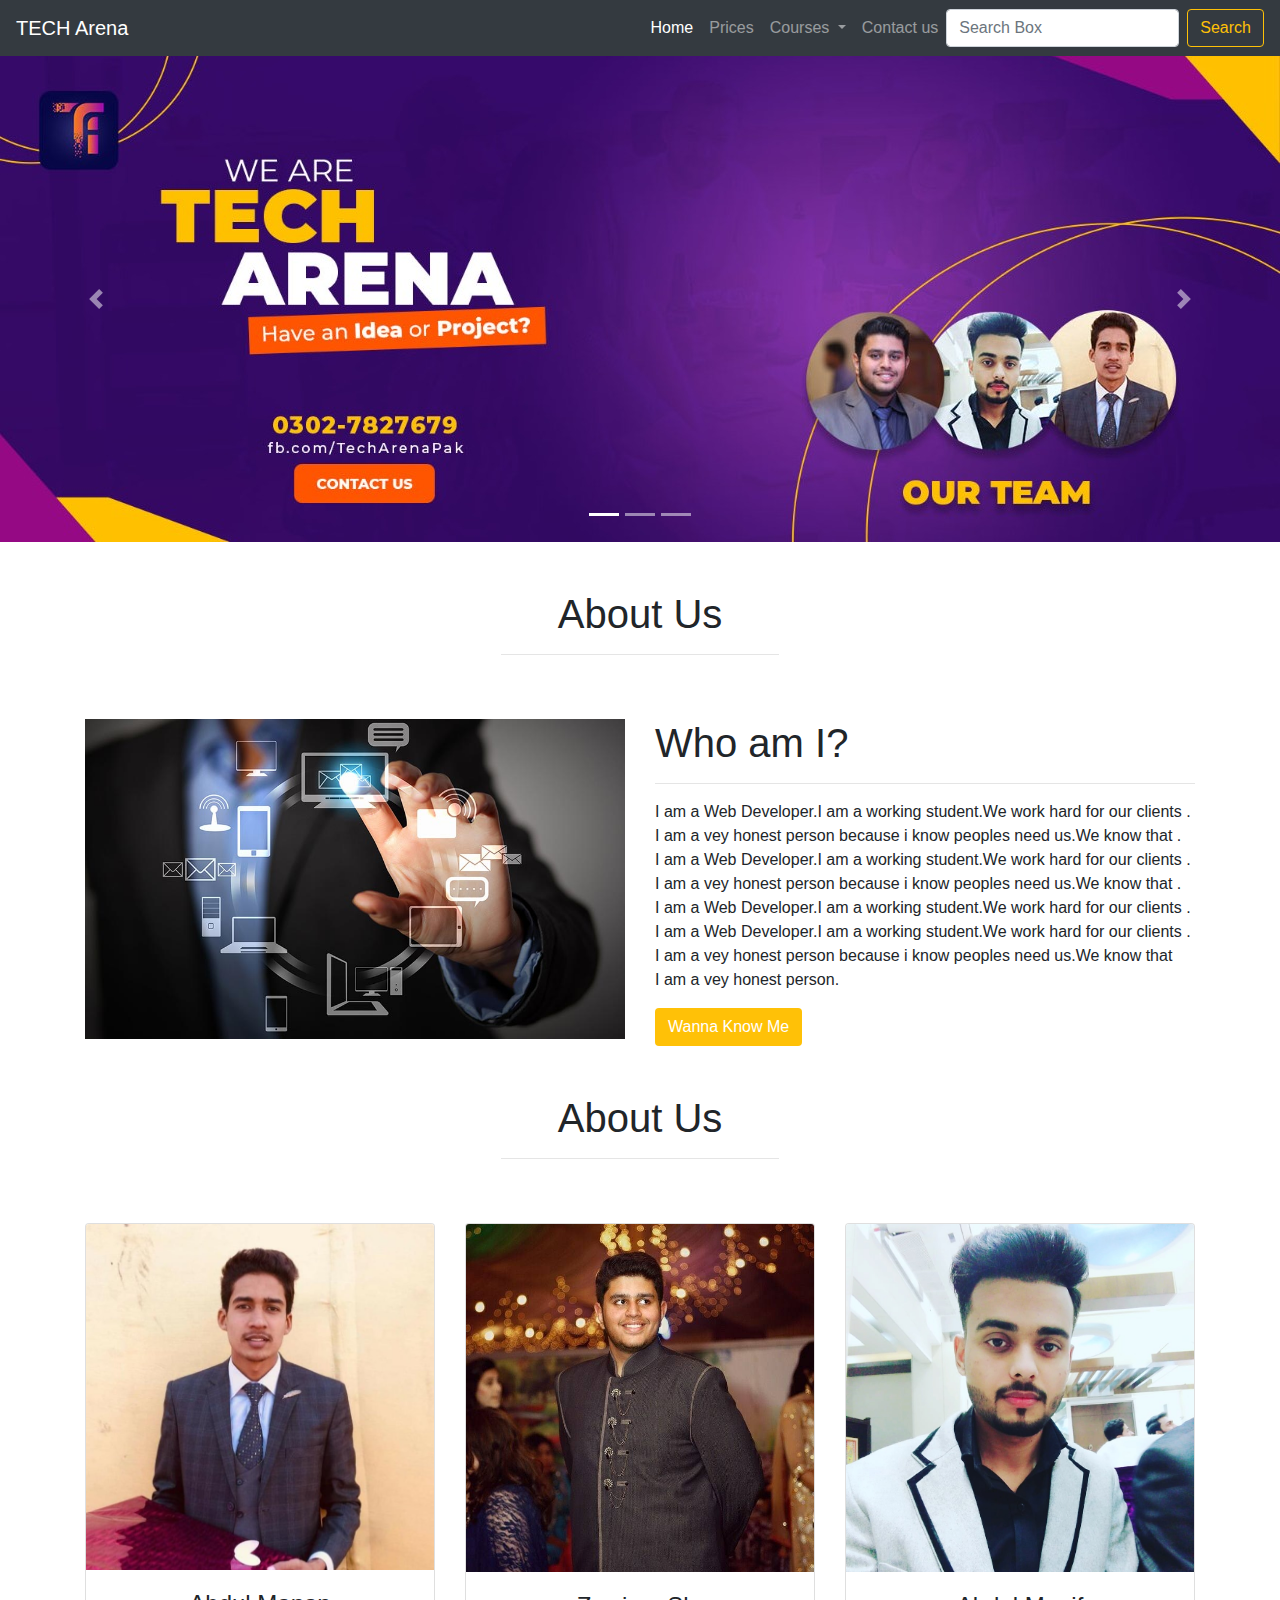
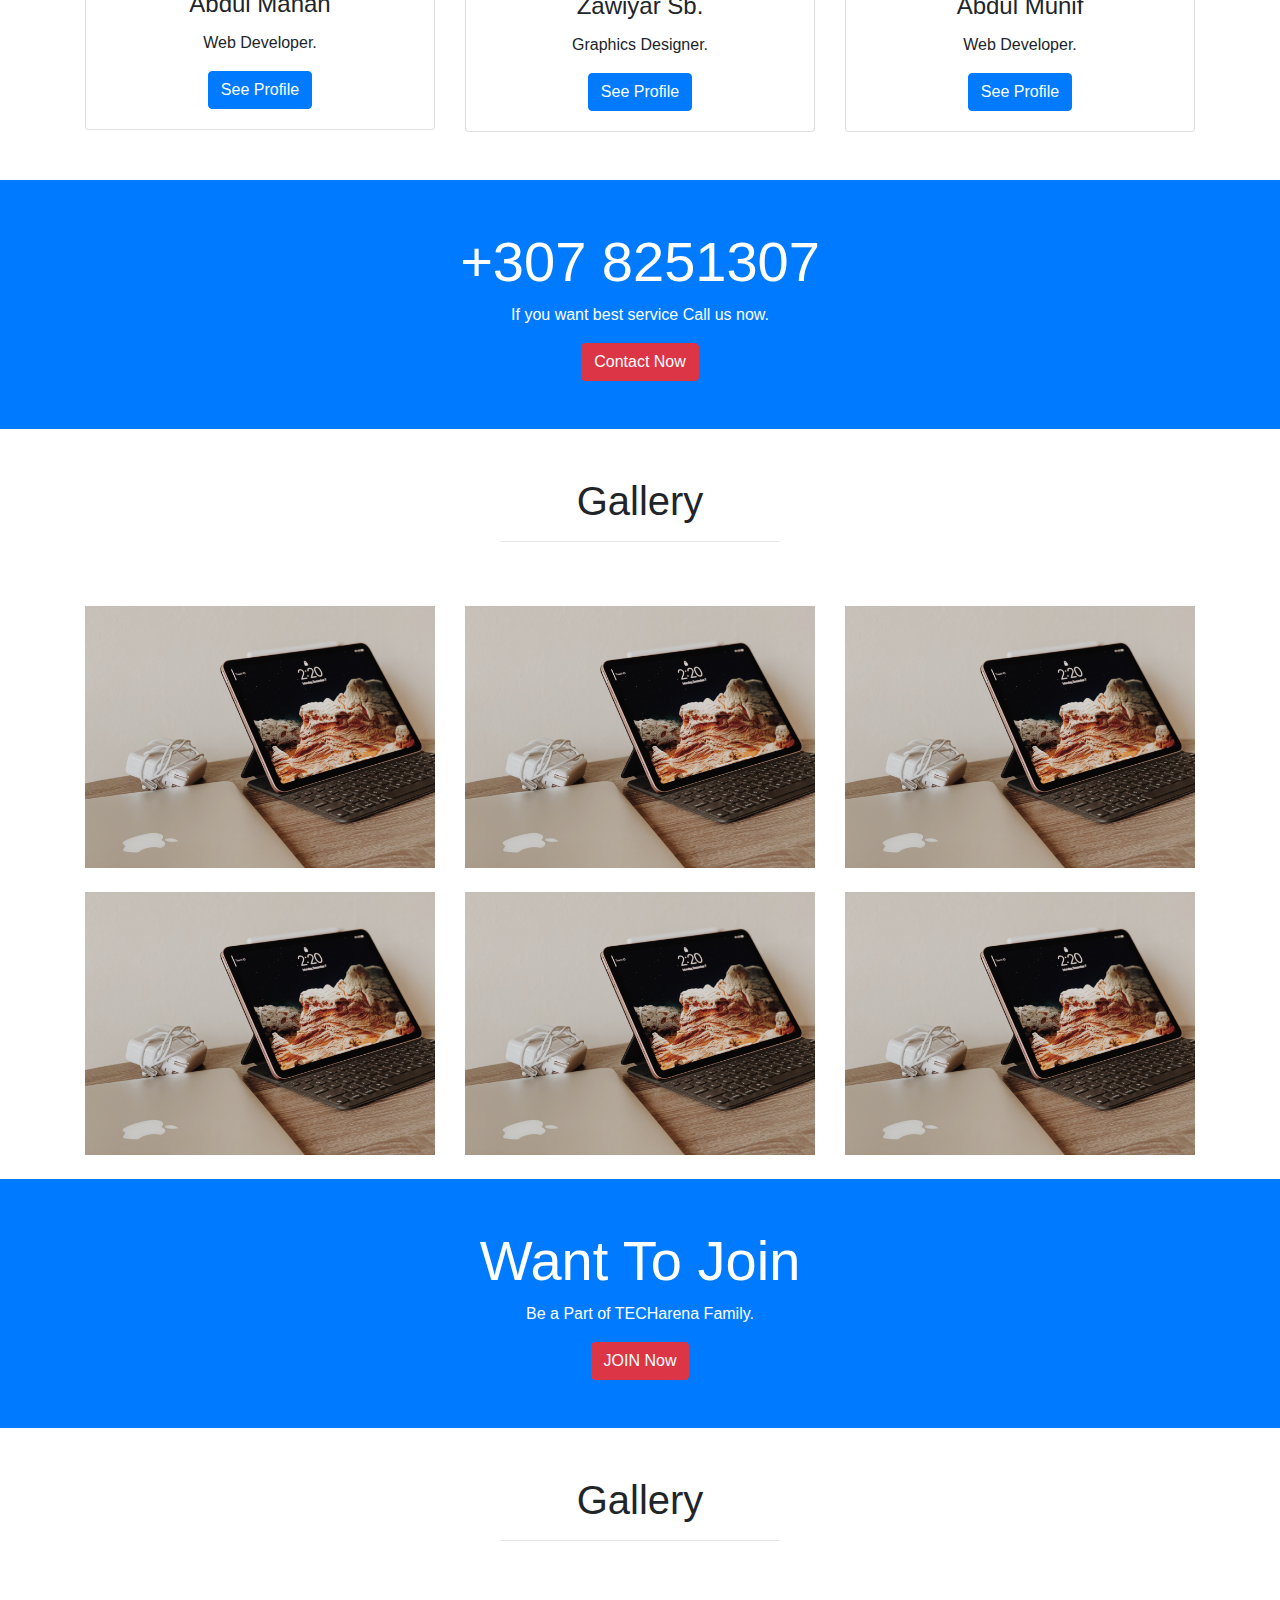
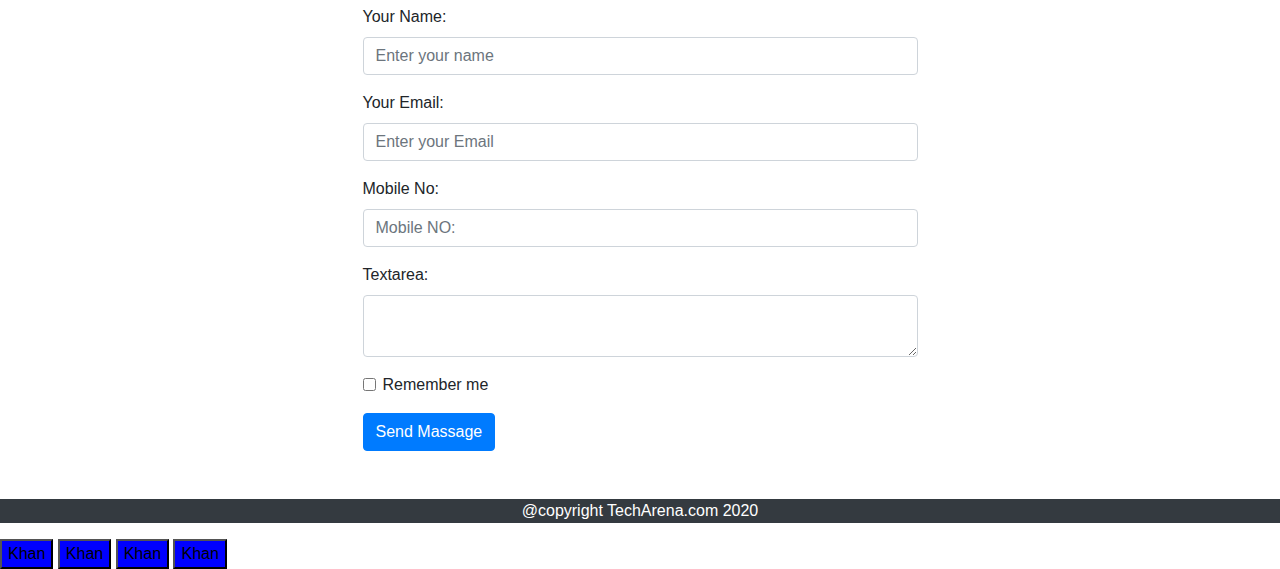
<file: index.html>
<!DOCTYPE html>
<html lang="en">
<head>
    <meta charset="UTF-8">
    <meta name="viewport" content="width=device-width, initial-scale=1.0">
    <title>Bootstrap class 01</title>

    <!--Stylsheet Link-->
    <link rel="stylesheet" href="css/style.css">

    <!--JQuery & Popper JS CDN Link-->
    <script src="https://code.jquery.com/jquery-3.2.1.slim.min.js" integrity="sha384-KJ3o2DKtIkvYIK3UENzmM7KCkRr/rE9/Qpg6aAZGJwFDMVNA/GpGFF93hXpG5KkN" crossorigin="anonymous"></script>
    <script src="https://cdnjs.cloudflare.com/ajax/libs/popper.js/1.12.9/umd/popper.min.js" integrity="sha384-ApNbgh9B+Y1QKtv3Rn7W3mgPxhU9K/ScQsAP7hUibX39j7fakFPskvXusvfa0b4Q" crossorigin="anonymous"></script>

    <!--CSS & JS CDN Link-->
    <link rel="stylesheet" href="https://maxcdn.bootstrapcdn.com/bootstrap/4.0.0/css/bootstrap.min.css" integrity="sha384-Gn5384xqQ1aoWXA+058RXPxPg6fy4IWvTNh0E263XmFcJlSAwiGgFAW/dAiS6JXm" crossorigin="anonymous">
    <script src="https://maxcdn.bootstrapcdn.com/bootstrap/4.0.0/js/bootstrap.min.js" integrity="sha384-JZR6Spejh4U02d8jOt6vLEHfe/JQGiRRSQQxSfFWpi1MquVdAyjUar5+76PVCmYl" crossorigin="anonymous"></script>
</head>
<body>
    <!-- Nab bar code Start-->
    <nav class="navbar navbar-expand-lg navbar-dark bg-dark" style="position: fixed; z-index: 1; width: 100%;">
        <a class="navbar-brand" href="index.html">TECH Arena</a>
        <button class="navbar-toggler" type="button" data-toggle="collapse" data-target="#navbarSupportedContent" aria-controls="navbarSupportedContent" aria-expanded="false" aria-label="Toggle navigation">
          <span class="navbar-toggler-icon"></span>
        </button>
      
        <div class="collapse navbar-collapse" id="navbarSupportedContent">
          <ul class="navbar-nav ml-auto">
            <li class="nav-item active">
              <a class="nav-link" href="index.html">Home <span class="sr-only">(current)</span></a>
            </li>
            <li class="nav-item">
              <a class="nav-link" href="Sub_Pages/Prices.html">Prices</a>
            </li>
            <li class="nav-item dropdown">
              <a class="nav-link dropdown-toggle" href="#" id="navbarDropdown" role="button" data-toggle="dropdown" aria-haspopup="true" aria-expanded="false">
                Courses
              </a>
              <div class="dropdown-menu" aria-labelledby="navbarDropdown">
                <a class="dropdown-item" href="Sub_Pages/web.html">Web Dev.</a>
                <a class="dropdown-item" href="Sub_Pages/desging.html">Graphics</a>
                <a class="dropdown-item" href="Sub_Pages/programming.html">Programming</a>
              </div>
            </li>
            <li class="nav-item">
              <a class="nav-link" href="#">Contact us</a>
            </li>
          </ul>
          <form class="form-inline my-2 my-lg-0">
            <input class="form-control mr-sm-2" type="search" placeholder="Search Box" aria-label="Search">
            <button class="btn btn-outline-warning my-2 my-sm-0" type="submit">Search</button>
          </form>
        </div>
      </nav>
      <!-- Nab bar code end-->

      <!--Carusal code start-->
      <div id="carouselExampleIndicators" class="carousel slide" data-ride="carousel" style="top:55px;">
        <ol class="carousel-indicators">
          <li data-target="#carouselExampleIndicators" data-slide-to="0" class="active"></li>
          <li data-target="#carouselExampleIndicators" data-slide-to="1"></li>
          <li data-target="#carouselExampleIndicators" data-slide-to="2"></li>
        </ol>
        <div class="carousel-inner">
          <div class="carousel-item active">
            <img class="d-block w-100" src="images/img (10).jpeg" alt="First slide">
          </div>
          <div class="carousel-item">
            <img class="d-block w-100" src="images/img (5).jpeg" alt="Second slide">
          </div>
          <div class="carousel-item">
            <img class="d-block w-100" src="images/img (10).jpeg" alt="Third slide">
          </div>
        </div>
        <a class="carousel-control-prev" href="#carouselExampleIndicators" role="button" data-slide="prev">
          <span class="carousel-control-prev-icon" aria-hidden="true"></span>
          <span class="sr-only">Previous</span>
        </a>
        <a class="carousel-control-next" href="#carouselExampleIndicators" role="button" data-slide="next">
          <span class="carousel-control-next-icon" aria-hidden="true"></span>
          <span class="sr-only">Next</span>
        </a>
      </div>
      <!--Carusal code end-->

      <!--About us start-->
      <section>
        <div class="container">
          <div style="margin-top:55px;">
            <h1 class="text-center text-capitalize pt-5 margin-top:55px;">About us</h1>
            <hr class="w-25 mx-auto pt-5">
          </div>
            <div class="row">
                <div class="col-lg-6 col-mid-6 col-12">
                    <img src="images/img (7).jpeg" class="img-fluid">
                </div>

                <div class="col-lg-6 col-mid-6 col-12">
                  <h1>Who am I?</h1>
                  <hr>
                  <p>
                    I am a Web Developer.I am a working student.We work hard for our clients .<br>
                    I am a vey honest person because i know peoples need us.We know that   . <br>
                    I am a Web Developer.I am a working student.We work hard for our clients  .<br>
                    I am a vey honest person because i know peoples need us.We know that   . <br>
                    I am a Web Developer.I am a working student.We work hard for our clients .<br>
                    I am a Web Developer.I am a working student.We work hard for our clients .<br>
                    I am a vey honest person because i know peoples need us.We know that  <br>
                    I am a vey honest person.
                  </p>
                  <button class="btn bg-warning text-white">Wanna Know Me</button>
                </div>
            </div>
        </div>
      </section>
      <!--About us End-->

      <!--Service part start-->
      <section>
        <div class="container">
            <h1 class="text-center text-capitalize pt-5">About us</h1>
            <hr class="w-25 mx-auto pt-5">
     
             <div class="row text-center mb-5">
                <div class="col-lg-4 col-md-4 col-12">
                  <div class="card" style="width:350px">
                    <img class="card-img-top" src="images/img(17).jpeg">
                    <div class="card-body">
                      <h4 class="card-title">Abdul Manan</h4>
                      <p class="card-text">Web Developer.</p>
                      <a href="#" class="btn btn-primary">See Profile</a>
                    </div>
                  </div>
                </div>

                  <div class="col-lg-4 col-md-4 col-12">
                    <div class="card" style="width:350px">
                      <img class="card-img-top" src="images/img(16).jpeg">
                      <div class="card-body">
                        <h4 class="card-title">Zawiyar Sb.</h4>
                        <p class="card-text">Graphics Designer.</p>
                        <a href="#" class="btn btn-primary">See Profile</a>
                      </div>
                    </div>
                  </div>

                    <div class="col-lg-4 col-md-4 col-12">
                      <div class="card" style="width:350px">
                        <img class="card-img-top" src="images/img (11).jpeg">
                        <div class="card-body">
                          <h4 class="card-title">Abdul Munif</h4>
                          <p class="card-text">Web Developer.</p>
                          <a href="#" class="btn btn-primary">See Profile</a>
                        </div>
                      </div>
                    </div>
            </div >
       </div>
     </section>
     <!--Service part start-->

     <!--Contact demo start-->
     <section class="bg-primary">

        <article class="py-5 text-center text-white">
            <div>
                <h3 class="display-4">+307 8251307</h3>
                <p>If you want best service Call us now.</p>
                <button class="btn btn-danger">Contact Now</button>
            </div>
        </article>

     </section>
      <!--Contact demo end-->
        
       <!--Gallery start-->

       <section>
        <div class="container">
            <h1 class="text-center text-capitalize pt-5">Gallery</h1>
            <hr class="w-25 mx-auto pt-5">

            <div class="row">

                    <div class="col-lg-4 col-md-2 col-12 mb-4">
                       <img src="images/img (1).jpeg" class="img-fluid">
                    </div>

                     <div class="col-lg-4 col-md-2 col-12 mb-4">
                        <img src="images/img (1).jpeg" class="img-fluid">
                     </div>

                      <div class="col-lg-4 col-md-2 col-12 mb-4">
                         <img src="images/img (1).jpeg" class="img-fluid">
                      </div>
                  
                      <div class="col-lg-4 col-md-2 col-12 mb-4">
                         <img src="images/img (1).jpeg" class="img-fluid">
                       </div>
                
                       <div class="col-lg-4 col-md-2 col-12 mb-4">
                          <img src="images/img (1).jpeg" class="img-fluid">
                       </div>
              
                      <div class="col-lg-4 col-md-2 col-12 mb-4">
                        <img src="images/img (1).jpeg" class="img-fluid">
                       </div>
            </div>
         </div>
     </section>
      <!--Gallery end-->
             
      <!--Register form start-->

      <section class="bg-primary">

        <article class="py-5">
            <div class="text-center text-white">
                <h3 class="display-4 text">Want To Join</h3>
                <p>Be a Part of TECHarena Family.</p>
                <button class="btn btn-danger" data-toggle="modal" data-target="#myModal">JOIN Now</button>
            </div>

            <!-- The Modal -->
          <div class="modal fade" id="myModal">
              <div class="modal-dialog modal-dialog-centered">
                 <div class="modal-content">
            
                    <!-- Modal Header -->
                   <div class="modal-header">
                     <h4 class="modal-title">Signup</h4>
                        <button type="button" class="close" data-dismiss="modal">&times;</button>
                   </div>

                   <!-- Modal body -->
                   <div class="modal-body">

                        <form action="/action_page.php">
                          <div class="form-group">
                            <label for="email">Email address:</label>
                            <input type="email" class="form-control" placeholder="Enter email" id="email" autocomplete="off">
                          </div>
                          <div class="form-group">
                            <label for="pwd">Password:</label>
                            <input type="password" class="form-control" placeholder="Enter password" id="pwd">
                          </div>
                          <div class="form-group form-check">
                            <label class="form-check-label">
                              <input class="form-check-input" type="checkbox"> Remember me
                            </label>
                          </div>
                          <button type="submit" class="btn btn-primary">Submit</button>
                        </form>
                    </div>
                     <!-- Modal footer -->
                     <div class="modal-footer">
                      <button type="button" class="btn btn-secondary" data-dismiss="modal">Close</button>
                    </div>

               
                 </div>
               </div>
            </div>
         </article>
       </section>

       <!--register end-->

       <!--contact us start-->
       <section>
        <div class="container mb-5">
            <h1 class="text-center text-capitalize pt-5">Gallery</h1>
            <hr class="w-25 mx-auto pt-5">
            <div class="w-50 mx-auto">
              <form action="/action_page.php">
                <div class="form-group">
                  <label for="email">Your Name:</label>
                  <input type="text" class="form-control" placeholder="Enter your name" id="email" autocomplete="of">
                </div>

                <div class="form-group">
                  <label for="email">Your Email:</label>
                  <input type="email" class="form-control" placeholder="Enter your Email" id="email" autocomplete="of">
                </div>

                <div class="form-group">
                  <label for="Mobile Number">Mobile No:</label>
                  <input type="Number" class="form-control" placeholder="Mobile NO:" id="pwd" autocomplete="of">
                </div>

                <div class="form-group">
                    <label>Textarea:</label>
                    <textarea class="form-control"></textarea>
                </div>
                <div class="form-group form-check">
                  <label class="form-check-label">
                    <input class="form-check-input" type="checkbox"> Remember me
                  </label>
                </div>
                <button type="submit" class="btn btn-primary">Send Massage</button>
               </form>
            </div>
          </div>
       </section>
       <!--contact us End-->

       <!--Footer Start-->

       <footer>
         <p class="text-center bg-dark text-white">
           @copyright TechArena.com 2020</p>
       </footer>
       <button class="khan">Khan</button>
       <button class="khan1">Khan</button>
       <button class="khan2">Khan</button>
       <button class="khan3">Khan</button>

      <script>
        $(document).ready(function(){
         $(".khan").click(function(){
          alert("clicked");
         });
        });
      </script>

      <script>
        $(document).ready(function(){
          $(".khan3").mouseleave(function(){
            alert("mouse leave");
          });
        });
      </script>


</body>
</html>
</file>
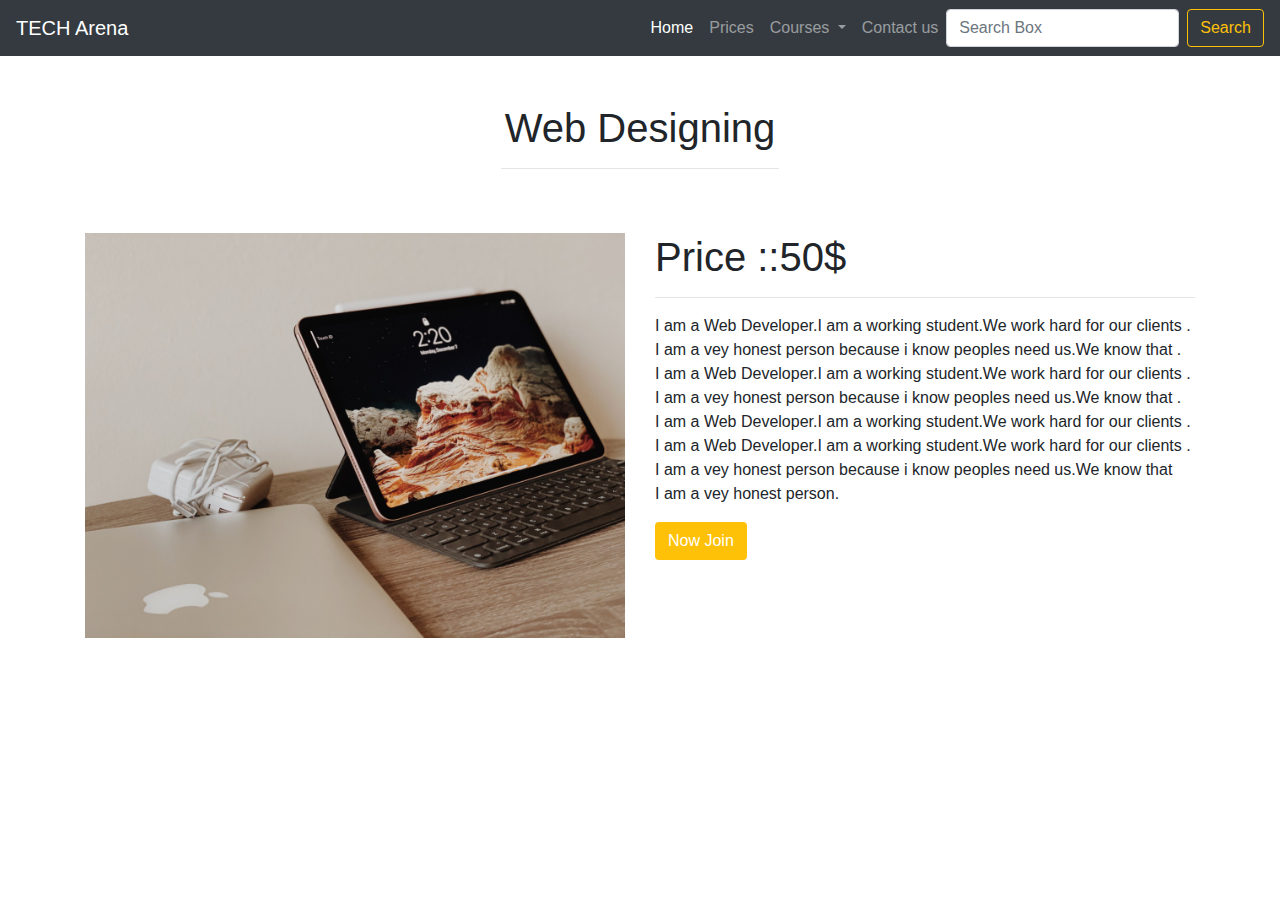
<file: Sub_Pages/desging.html>
<!DOCTYPE html>
<html lang="en">
<head>
    <meta charset="UTF-8">
    <meta name="viewport" content="width=device-width, initial-scale=1.0">
    <title>Desgining</title>
    <link rel="stylesheet" href="../bootstrap.css/bootstrap.min.css">
    <link rel="stylesheet" href="../css/style.css">
     <!--JQuery & Popper JS CDN Link-->
     <script src="https://code.jquery.com/jquery-3.2.1.slim.min.js" integrity="sha384-KJ3o2DKtIkvYIK3UENzmM7KCkRr/rE9/Qpg6aAZGJwFDMVNA/GpGFF93hXpG5KkN" crossorigin="anonymous"></script>
     <script src="https://cdnjs.cloudflare.com/ajax/libs/popper.js/1.12.9/umd/popper.min.js" integrity="sha384-ApNbgh9B+Y1QKtv3Rn7W3mgPxhU9K/ScQsAP7hUibX39j7fakFPskvXusvfa0b4Q" crossorigin="anonymous"></script>
 
     <!--CSS & JS CDN Link-->
     <link rel="stylesheet" href="https://maxcdn.bootstrapcdn.com/bootstrap/4.0.0/css/bootstrap.min.css" integrity="sha384-Gn5384xqQ1aoWXA+058RXPxPg6fy4IWvTNh0E263XmFcJlSAwiGgFAW/dAiS6JXm" crossorigin="anonymous">
     <script src="https://maxcdn.bootstrapcdn.com/bootstrap/4.0.0/js/bootstrap.min.js" integrity="sha384-JZR6Spejh4U02d8jOt6vLEHfe/JQGiRRSQQxSfFWpi1MquVdAyjUar5+76PVCmYl" crossorigin="anonymous"></script>
</head>
<body>
    
   <!-- Nab bar code Start-->
   <nav class="navbar navbar-expand-lg navbar-dark bg-dark" style=" z-index: 1; width: 100%;">
    <a class="navbar-brand" href="../index.html">TECH Arena</a>
    <button class="navbar-toggler" type="button" data-toggle="collapse" data-target="#navbarSupportedContent" aria-controls="navbarSupportedContent" aria-expanded="false" aria-label="Toggle navigation">
      <span class="navbar-toggler-icon"></span>
    </button>
  
    <div class="collapse navbar-collapse" id="navbarSupportedContent">
      <ul class="navbar-nav ml-auto">
        <li class="nav-item active">
          <a class="nav-link" href="../index.html">Home <span class="sr-only">(current)</span></a>
        </li>
        <li class="nav-item">
          <a class="nav-link" href="Prices.html">Prices</a>
        </li>
        <li class="nav-item dropdown">
          <a class="nav-link dropdown-toggle" href="#" id="navbarDropdown" role="button" data-toggle="dropdown" aria-haspopup="true" aria-expanded="false">
            Courses
          </a>
          <div class="dropdown-menu" aria-labelledby="navbarDropdown">
            <a class="dropdown-item" href="web.html">Web Dev.</a>
            <a class="dropdown-item" href="desging.html">Graphics</a>
            <a class="dropdown-item" href="programming.html">Programming</a>
          </div>
        </li>
        <li class="nav-item">
          <a class="nav-link" href="#">Contact us</a>
        </li>
      </ul>
      <form class="form-inline my-2 my-lg-0">
        <input class="form-control mr-sm-2" type="search" placeholder="Search Box" aria-label="Search">
        <button class="btn btn-outline-warning my-2 my-sm-0" type="submit">Search</button>
      </form>
    </div>
  </nav>
  <!-- Nab bar code end-->

      <section>
        <div class="container">
            <h1 class="text-center text-capitalize pt-5" style="top:55px;">Web Designing</h1>
            <hr class="w-25 mx-auto pt-5">

            <div class="row">
                <div class="col-lg-6 col-mid-6 col-12">
                    <img src="../images/img (1).jpeg" class="img-fluid">
                </div>

                <div class="col-lg-6 col-mid-6 col-12">
                  <h1>Price ::50$</h1>
                  <hr>
                  <p>
                    I am a Web Developer.I am a working student.We work hard for our clients .<br>
                    I am a vey honest person because i know peoples need us.We know that   . <br>
                    I am a Web Developer.I am a working student.We work hard for our clients  .<br>
                    I am a vey honest person because i know peoples need us.We know that   . <br>
                    I am a Web Developer.I am a working student.We work hard for our clients .<br>
                    I am a Web Developer.I am a working student.We work hard for our clients .<br>
                    I am a vey honest person because i know peoples need us.We know that  <br>
                    I am a vey honest person.
                  </p>
                  <button class="btn bg-warning text-white">Now Join</button>
                </div>
            </div>
        </div>
      </section>

</body>
</html>
</file>
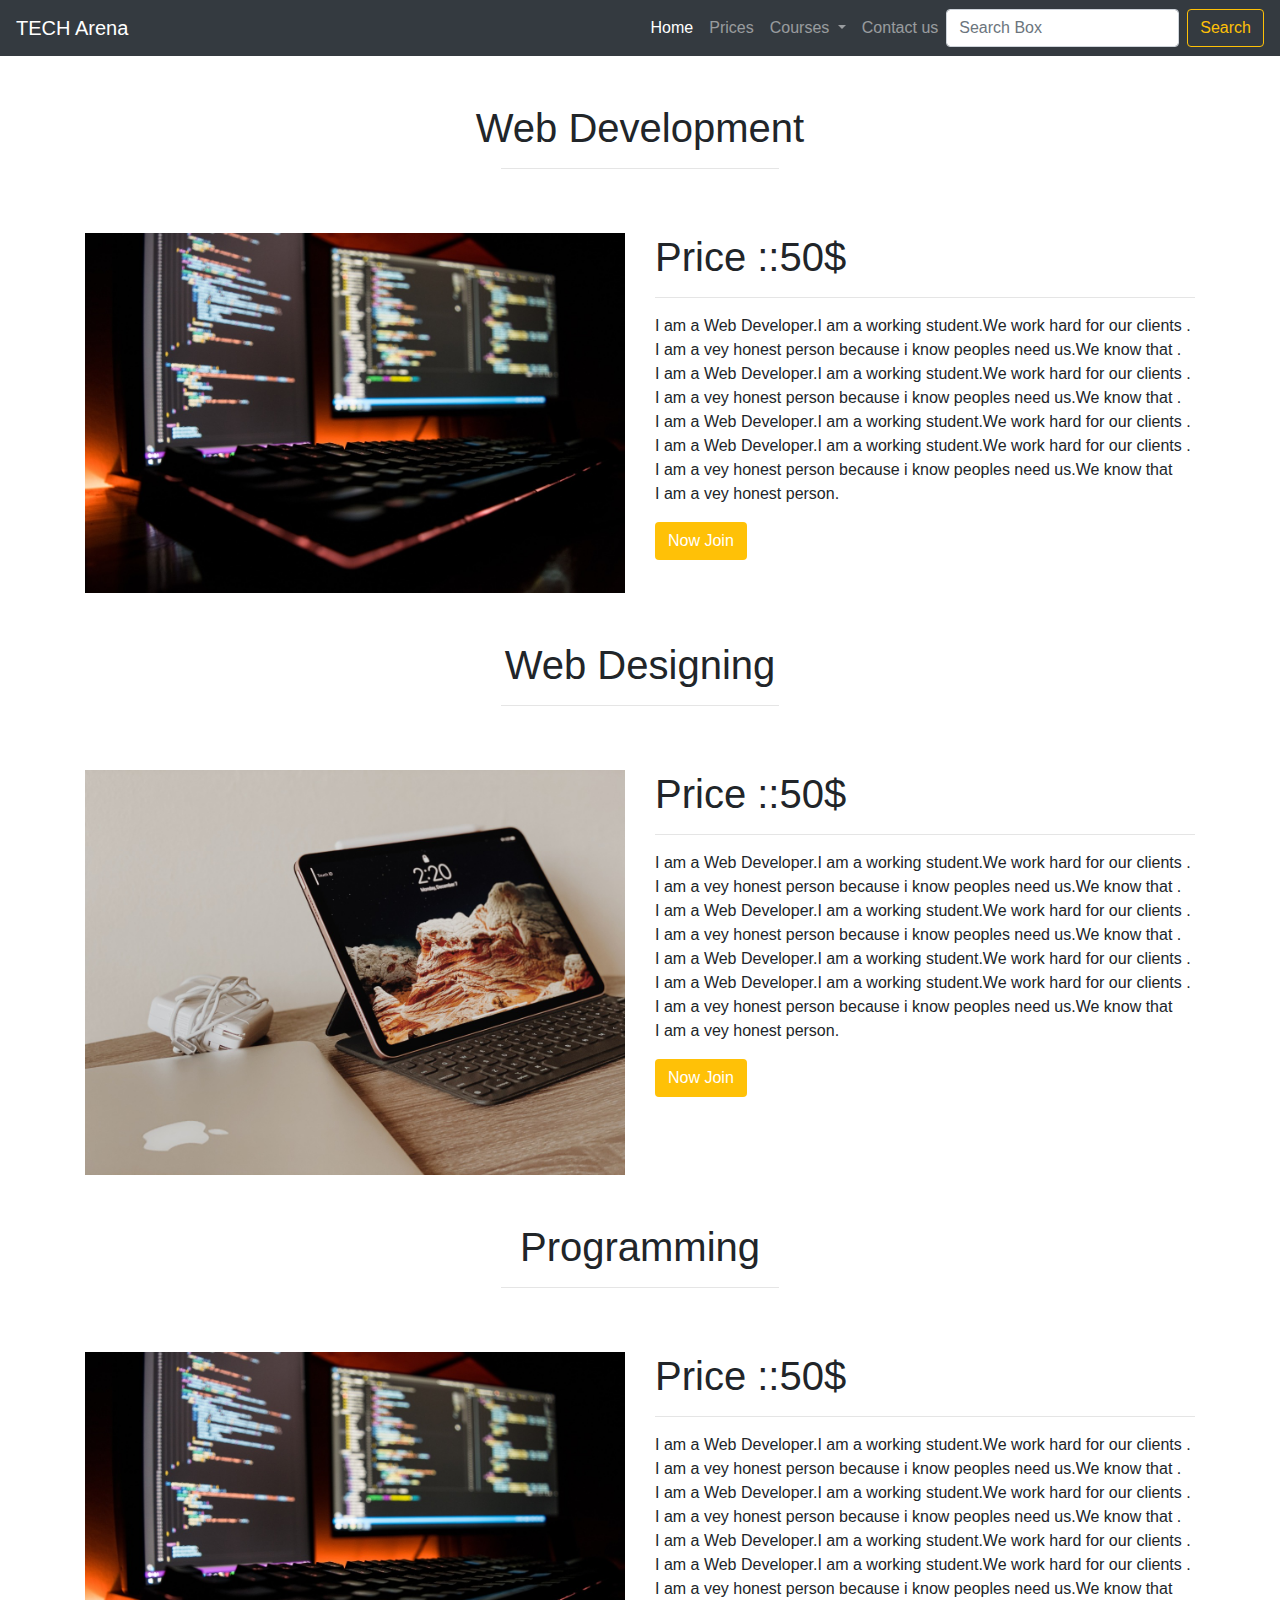
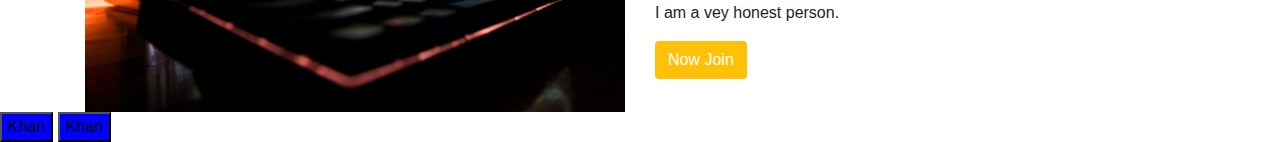
<file: Sub_Pages/Prices.html>
<!DOCTYPE html>
<html lang="en">
<head>
    <meta charset="UTF-8">
    <meta name="viewport" content="width=device-width, initial-scale=1.0">
    <link rel="stylesheet" href="../css/style.css">
    <link rel="stylesheet" href="../bootstrap.css/bootstrap.min.css">
    <title>Prices</title>
     <!--JQuery & Popper JS CDN Link-->
     <script src="https://code.jquery.com/jquery-3.2.1.slim.min.js" integrity="sha384-KJ3o2DKtIkvYIK3UENzmM7KCkRr/rE9/Qpg6aAZGJwFDMVNA/GpGFF93hXpG5KkN" crossorigin="anonymous"></script>
     <script src="https://cdnjs.cloudflare.com/ajax/libs/popper.js/1.12.9/umd/popper.min.js" integrity="sha384-ApNbgh9B+Y1QKtv3Rn7W3mgPxhU9K/ScQsAP7hUibX39j7fakFPskvXusvfa0b4Q" crossorigin="anonymous"></script>
 
     <!--CSS & JS CDN Link-->
     <link rel="stylesheet" href="https://maxcdn.bootstrapcdn.com/bootstrap/4.0.0/css/bootstrap.min.css" integrity="sha384-Gn5384xqQ1aoWXA+058RXPxPg6fy4IWvTNh0E263XmFcJlSAwiGgFAW/dAiS6JXm" crossorigin="anonymous">
     <script src="https://maxcdn.bootstrapcdn.com/bootstrap/4.0.0/js/bootstrap.min.js" integrity="sha384-JZR6Spejh4U02d8jOt6vLEHfe/JQGiRRSQQxSfFWpi1MquVdAyjUar5+76PVCmYl" crossorigin="anonymous"></script>
</head>
<body>
  <!-- Nab bar code Start-->
  <nav class="navbar navbar-expand-lg navbar-dark bg-dark" style=" z-index: 1; width: 100%;">
    <a class="navbar-brand" href="../index.html">TECH Arena</a>
    <button class="navbar-toggler" type="button" data-toggle="collapse" data-target="#navbarSupportedContent" aria-controls="navbarSupportedContent" aria-expanded="false" aria-label="Toggle navigation">
      <span class="navbar-toggler-icon"></span>
    </button>
  
    <div class="collapse navbar-collapse" id="navbarSupportedContent">
      <ul class="navbar-nav ml-auto">
        <li class="nav-item active">
          <a class="nav-link" href="../index.html">Home <span class="sr-only">(current)</span></a>
        </li>
        <li class="nav-item">
          <a class="nav-link" href="Prices.html">Prices</a>
        </li>
        <li class="nav-item dropdown">
          <a class="nav-link dropdown-toggle" href="#" id="navbarDropdown" role="button" data-toggle="dropdown" aria-haspopup="true" aria-expanded="false">
            Courses
          </a>
          <div class="dropdown-menu" aria-labelledby="navbarDropdown">
            <a class="dropdown-item" href="web.html">Web Dev.</a>
            <a class="dropdown-item" href="desging.html">Graphics</a>
            <a class="dropdown-item" href="programming.html">Programming</a>
          </div>
        </li>
        <li class="nav-item">
          <a class="nav-link" href="#">Contact us</a>
        </li>
      </ul>
      <form class="form-inline my-2 my-lg-0">
        <input class="form-control mr-sm-2" type="search" placeholder="Search Box" aria-label="Search">
        <button class="btn btn-outline-warning my-2 my-sm-0" type="submit">Search</button>
      </form>
    </div>
  </nav>
  <!-- Nab bar code end-->
      <section>
        <div class="container">
            <h1 class="text-center text-capitalize pt-5 prices-set" style="top:55px;">Web Development</h1>
            <hr class="w-25 mx-auto pt-5">

            <div class="row">
                <div class="col-lg-6 col-mid-6 col-12">
                    <img src="../images/img (15).jpeg" class="img-fluid">
                </div>

                <div class="col-lg-6 col-mid-6 col-12">
                  <h1>Price ::50$</h1>
                  <hr>
                  <p>
                    I am a Web Developer.I am a working student.We work hard for our clients .<br>
                    I am a vey honest person because i know peoples need us.We know that   . <br>
                    I am a Web Developer.I am a working student.We work hard for our clients  .<br>
                    I am a vey honest person because i know peoples need us.We know that   . <br>
                    I am a Web Developer.I am a working student.We work hard for our clients .<br>
                    I am a Web Developer.I am a working student.We work hard for our clients .<br>
                    I am a vey honest person because i know peoples need us.We know that  <br>
                    I am a vey honest person.
                  </p>
                  <button class="btn bg-warning text-white">Now Join</button>
                </div>
            </div>
        </div>
      </section>

      <section>
        <div class="container">
            <h1 class="text-center text-capitalize pt-5">Web Designing</h1>
            <hr class="w-25 mx-auto pt-5">

            <div class="row">
                <div class="col-lg-6 col-mid-6 col-12">
                    <img src="../images/img (1).jpeg" class="img-fluid">
                </div>

                <div class="col-lg-6 col-mid-6 col-12">
                  <h1>Price ::50$</h1>
                  <hr>
                  <p>
                    I am a Web Developer.I am a working student.We work hard for our clients .<br>
                    I am a vey honest person because i know peoples need us.We know that   . <br>
                    I am a Web Developer.I am a working student.We work hard for our clients  .<br>
                    I am a vey honest person because i know peoples need us.We know that   . <br>
                    I am a Web Developer.I am a working student.We work hard for our clients .<br>
                    I am a Web Developer.I am a working student.We work hard for our clients .<br>
                    I am a vey honest person because i know peoples need us.We know that  <br>
                    I am a vey honest person.
                  </p>
                  <button class="btn bg-warning text-white">Now Join</button>
                </div>
            </div>
        </div>
      </section>

      <section>
        <div class="container">
            <h1 class="text-center text-capitalize pt-5">Programming</h1>
            <hr class="w-25 mx-auto pt-5">

            <div class="row">
                <div class="col-lg-6 col-mid-6 col-12">
                    <img src="../images/img (15).jpeg" class="img-fluid">
                </div>

                <div class="col-lg-6 col-mid-6 col-12">
                  <h1>Price ::50$</h1>
                  <hr>
                  <p>
                    I am a Web Developer.I am a working student.We work hard for our clients .<br>
                    I am a vey honest person because i know peoples need us.We know that   . <br>
                    I am a Web Developer.I am a working student.We work hard for our clients  .<br>
                    I am a vey honest person because i know peoples need us.We know that   . <br>
                    I am a Web Developer.I am a working student.We work hard for our clients .<br>
                    I am a Web Developer.I am a working student.We work hard for our clients .<br>
                    I am a vey honest person because i know peoples need us.We know that  <br>
                    I am a vey honest person.
                  </p>
                  <button class="btn bg-warning text-white">Now Join</button>
                </div>
            </div>
        </div>
      </section>

      <button class="khan1">Khan</button>
      <button class="khan2">Khan</button>

      <script>
        $(document).ready(function(){
          $(".khan1").click(function(){
            $(".container").show();
          });
        });
      </script>

      <script>
         $(document).ready(function(){
           $(".khan2").click(function(){
             $(".container").hide();
          });
         });
      </script>

</body>
</html>
</file>
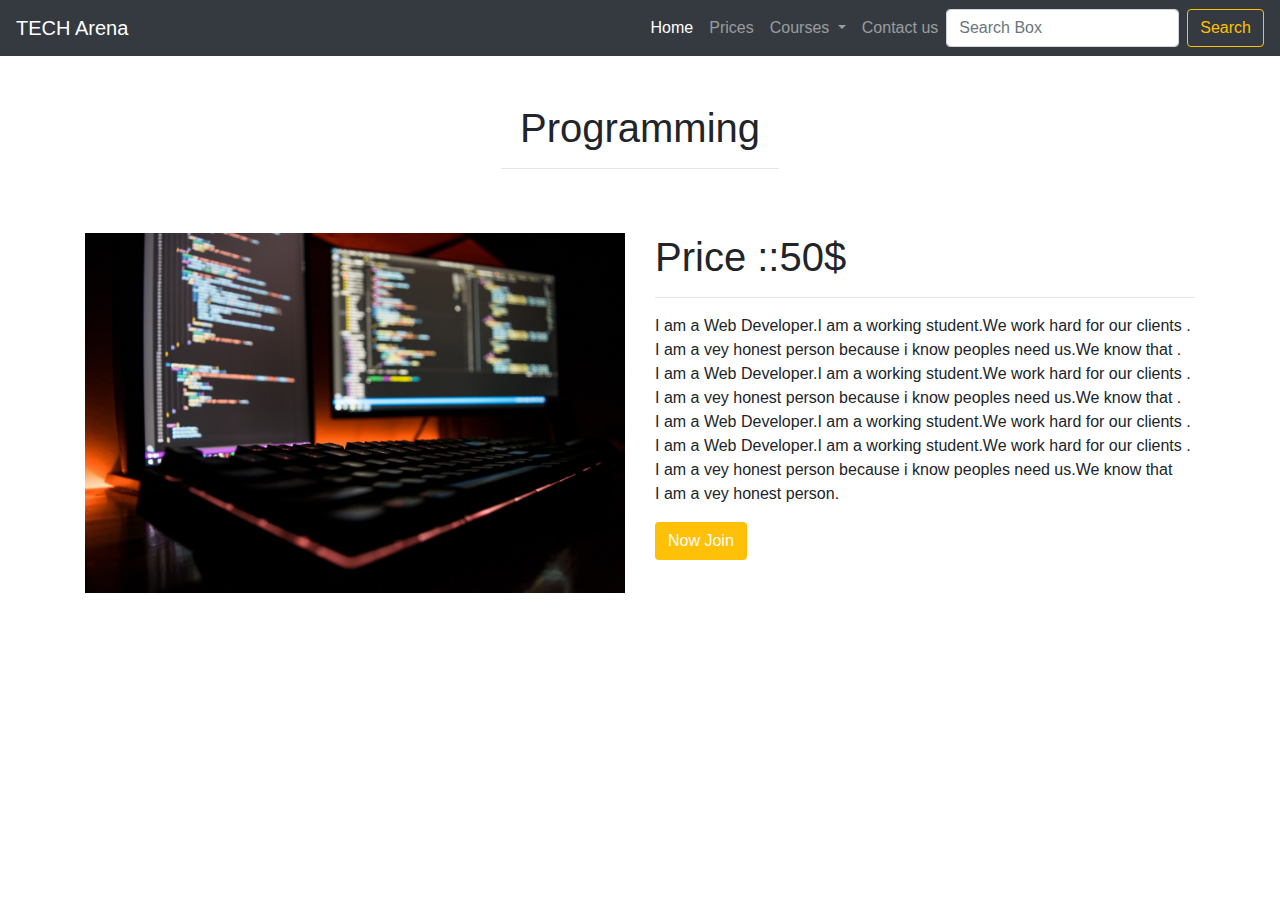
<file: Sub_Pages/programming.html>
<!DOCTYPE html>
<html lang="en">
<head>
    <meta charset="UTF-8">
    <meta name="viewport" content="width=device-width, initial-scale=1.0">
    <title>Programming</title>
    <link rel="stylesheet" href="../bootstrap.css/bootstrap.min.css">
    <link rel="stylesheet" href="../css/style.css">
     <!--JQuery & Popper JS CDN Link-->
     <script src="https://code.jquery.com/jquery-3.2.1.slim.min.js" integrity="sha384-KJ3o2DKtIkvYIK3UENzmM7KCkRr/rE9/Qpg6aAZGJwFDMVNA/GpGFF93hXpG5KkN" crossorigin="anonymous"></script>
     <script src="https://cdnjs.cloudflare.com/ajax/libs/popper.js/1.12.9/umd/popper.min.js" integrity="sha384-ApNbgh9B+Y1QKtv3Rn7W3mgPxhU9K/ScQsAP7hUibX39j7fakFPskvXusvfa0b4Q" crossorigin="anonymous"></script>
 
     <!--CSS & JS CDN Link-->
     <link rel="stylesheet" href="https://maxcdn.bootstrapcdn.com/bootstrap/4.0.0/css/bootstrap.min.css" integrity="sha384-Gn5384xqQ1aoWXA+058RXPxPg6fy4IWvTNh0E263XmFcJlSAwiGgFAW/dAiS6JXm" crossorigin="anonymous">
     <script src="https://maxcdn.bootstrapcdn.com/bootstrap/4.0.0/js/bootstrap.min.js" integrity="sha384-JZR6Spejh4U02d8jOt6vLEHfe/JQGiRRSQQxSfFWpi1MquVdAyjUar5+76PVCmYl" crossorigin="anonymous"></script>
</head>
<body>
    
    <!-- Nab bar code Start-->
  <nav class="navbar navbar-expand-lg navbar-dark bg-dark" style=" z-index: 1; width: 100%;">
    <a class="navbar-brand" href="../index.html">TECH Arena</a>
    <button class="navbar-toggler" type="button" data-toggle="collapse" data-target="#navbarSupportedContent" aria-controls="navbarSupportedContent" aria-expanded="false" aria-label="Toggle navigation">
      <span class="navbar-toggler-icon"></span>
    </button>
  
    <div class="collapse navbar-collapse" id="navbarSupportedContent">
      <ul class="navbar-nav ml-auto">
        <li class="nav-item active">
          <a class="nav-link" href="../index.html">Home <span class="sr-only">(current)</span></a>
        </li>
        <li class="nav-item">
          <a class="nav-link" href="Prices.html">Prices</a>
        </li>
        <li class="nav-item dropdown">
          <a class="nav-link dropdown-toggle" href="#" id="navbarDropdown" role="button" data-toggle="dropdown" aria-haspopup="true" aria-expanded="false">
            Courses
          </a>
          <div class="dropdown-menu" aria-labelledby="navbarDropdown">
            <a class="dropdown-item" href="web.html">Web Dev.</a>
            <a class="dropdown-item" href="desging.html">Graphics</a>
            <a class="dropdown-item" href="programming.html">Programming</a>
          </div>
        </li>
        <li class="nav-item">
          <a class="nav-link" href="#">Contact us</a>
        </li>
      </ul>
      <form class="form-inline my-2 my-lg-0">
        <input class="form-control mr-sm-2" type="search" placeholder="Search Box" aria-label="Search">
        <button class="btn btn-outline-warning my-2 my-sm-0" type="submit">Search</button>
      </form>
    </div>
  </nav>
  <!-- Nab bar code end-->
        
      <section>
        <div class="container">
            <h1 class="text-center text-capitalize pt-5">Programming</h1>
            <hr class="w-25 mx-auto pt-5">

            <div class="row">
                <div class="col-lg-6 col-mid-6 col-12">
                    <img src="../images/img (15).jpeg" class="img-fluid">
                </div>

                <div class="col-lg-6 col-mid-6 col-12">
                  <h1>Price ::50$</h1>
                  <hr>
                  <p>
                    I am a Web Developer.I am a working student.We work hard for our clients .<br>
                    I am a vey honest person because i know peoples need us.We know that   . <br>
                    I am a Web Developer.I am a working student.We work hard for our clients  .<br>
                    I am a vey honest person because i know peoples need us.We know that   . <br>
                    I am a Web Developer.I am a working student.We work hard for our clients .<br>
                    I am a Web Developer.I am a working student.We work hard for our clients .<br>
                    I am a vey honest person because i know peoples need us.We know that  <br>
                    I am a vey honest person.
                  </p>
                  <button class="btn bg-warning text-white">Now Join</button>
                </div>
            </div>
        </div>
      </section>
        
</body>
</html>
</file>
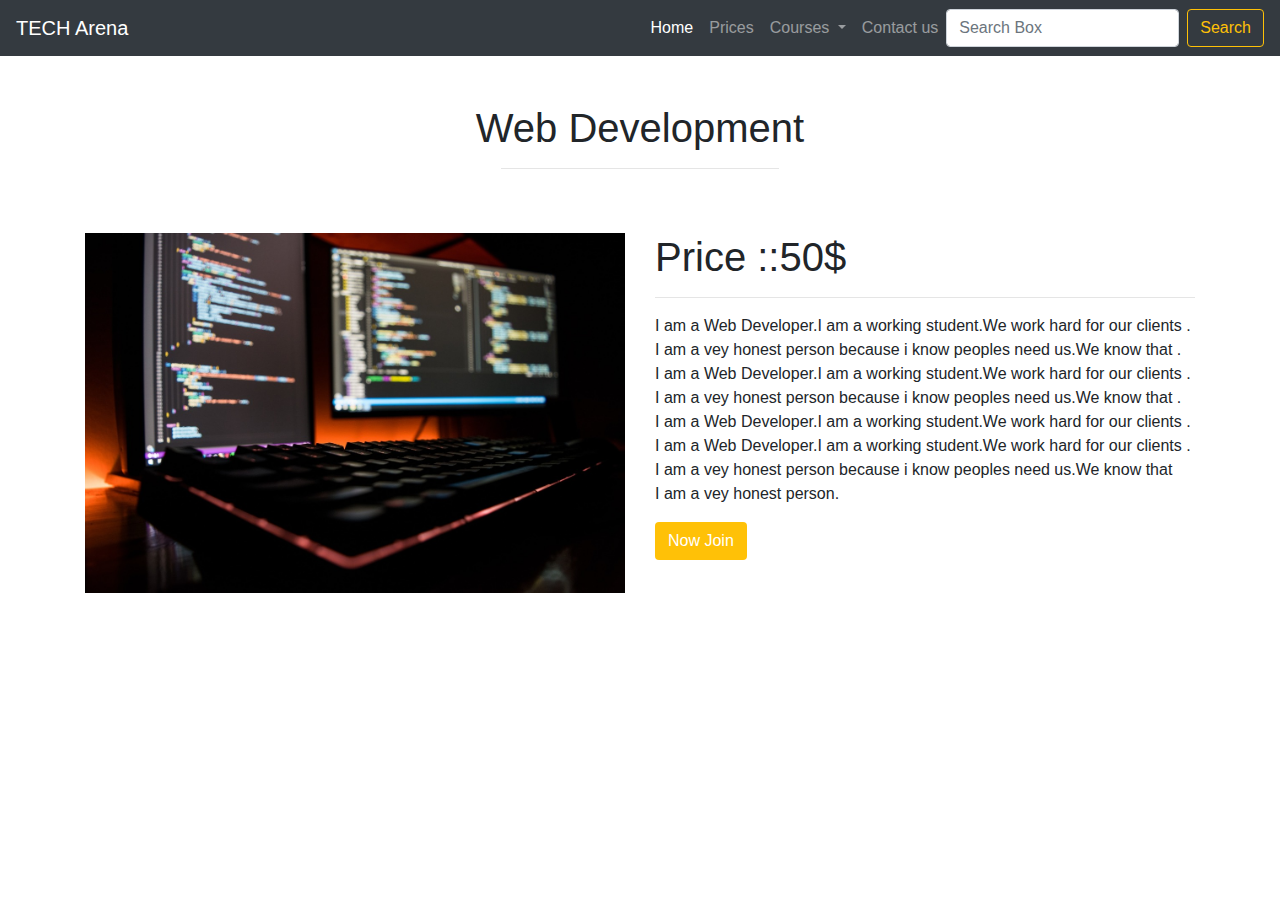
<file: Sub_Pages/web.html>
<!DOCTYPE html>
<html lang="en">
<head>
    <meta charset="UTF-8">
    <meta name="viewport" content="width=device-width, initial-scale=1.0">
    <title>Web devlopment</title>
    <link rel="stylesheet" href="../bootstrap.css/bootstrap.min.css">
    <link rel="stylesheet" href="../css/style.css">
     <!--JQuery & Popper JS CDN Link-->
     <script src="https://code.jquery.com/jquery-3.2.1.slim.min.js" integrity="sha384-KJ3o2DKtIkvYIK3UENzmM7KCkRr/rE9/Qpg6aAZGJwFDMVNA/GpGFF93hXpG5KkN" crossorigin="anonymous"></script>
     <script src="https://cdnjs.cloudflare.com/ajax/libs/popper.js/1.12.9/umd/popper.min.js" integrity="sha384-ApNbgh9B+Y1QKtv3Rn7W3mgPxhU9K/ScQsAP7hUibX39j7fakFPskvXusvfa0b4Q" crossorigin="anonymous"></script>
 
     <!--CSS & JS CDN Link-->
     <link rel="stylesheet" href="https://maxcdn.bootstrapcdn.com/bootstrap/4.0.0/css/bootstrap.min.css" integrity="sha384-Gn5384xqQ1aoWXA+058RXPxPg6fy4IWvTNh0E263XmFcJlSAwiGgFAW/dAiS6JXm" crossorigin="anonymous">
     <script src="https://maxcdn.bootstrapcdn.com/bootstrap/4.0.0/js/bootstrap.min.js" integrity="sha384-JZR6Spejh4U02d8jOt6vLEHfe/JQGiRRSQQxSfFWpi1MquVdAyjUar5+76PVCmYl" crossorigin="anonymous"></script>
</head>
<body>
    <!-- Nab bar code Start-->
  <nav class="navbar navbar-expand-lg navbar-dark bg-dark" style="z-index: 1; width: 100%;">
    <a class="navbar-brand" href="../index.html">TECH Arena</a>
    <button class="navbar-toggler" type="button" data-toggle="collapse" data-target="#navbarSupportedContent" aria-controls="navbarSupportedContent" aria-expanded="false" aria-label="Toggle navigation">
      <span class="navbar-toggler-icon"></span>
    </button>
  
    <div class="collapse navbar-collapse" id="navbarSupportedContent">
      <ul class="navbar-nav ml-auto">
        <li class="nav-item active">
          <a class="nav-link" href="../index.html">Home <span class="sr-only">(current)</span></a>
        </li>
        <li class="nav-item">
          <a class="nav-link" href="Prices.html">Prices</a>
        </li>
        <li class="nav-item dropdown">
          <a class="nav-link dropdown-toggle" href="#" id="navbarDropdown" role="button" data-toggle="dropdown" aria-haspopup="true" aria-expanded="false">
            Courses
          </a>
          <div class="dropdown-menu" aria-labelledby="navbarDropdown">
            <a class="dropdown-item" href="web.html">Web Dev.</a>
            <a class="dropdown-item" href="desging.html">Graphics</a>
            <a class="dropdown-item" href="programming.html">Programming</a>
          </div>
        </li>
        <li class="nav-item">
          <a class="nav-link" href="#">Contact us</a>
        </li>
      </ul>
      <form class="form-inline my-2 my-lg-0">
        <input class="form-control mr-sm-2" type="search" placeholder="Search Box" aria-label="Search">
        <button class="btn btn-outline-warning my-2 my-sm-0" type="submit">Search</button>
      </form>
    </div>
  </nav>
  <!-- Nab bar code end-->
      <section>
        <div class="container">
            <h1 class="text-center text-capitalize pt-5" style="top:55px;">Web Development</h1>
            <hr class="w-25 mx-auto pt-5">

            <div class="row">
                <div class="col-lg-6 col-mid-6 col-12">
                    <img src="../images/img (15).jpeg" class="img-fluid">
                </div>

                <div class="col-lg-6 col-mid-6 col-12">
                  <h1>Price ::50$</h1>
                  <hr>
                  <p>
                    I am a Web Developer.I am a working student.We work hard for our clients .<br>
                    I am a vey honest person because i know peoples need us.We know that   . <br>
                    I am a Web Developer.I am a working student.We work hard for our clients  .<br>
                    I am a vey honest person because i know peoples need us.We know that   . <br>
                    I am a Web Developer.I am a working student.We work hard for our clients .<br>
                    I am a Web Developer.I am a working student.We work hard for our clients .<br>
                    I am a vey honest person because i know peoples need us.We know that  <br>
                    I am a vey honest person.
                  </p>
                  <button class="btn bg-warning text-white">Now Join</button>
                </div>
            </div>
        </div>
      </section>


</body>
</html>
</file>
<file: css/style.css>
.khan{
    background-color: blue;
}
.khan1{
    background-color: blue;
}
.khan2{
    background-color: blue;
}
.khan3{
    background-color: blue;
}
.prices-set{
    padding: 0 0 0 0;
}
</file>
